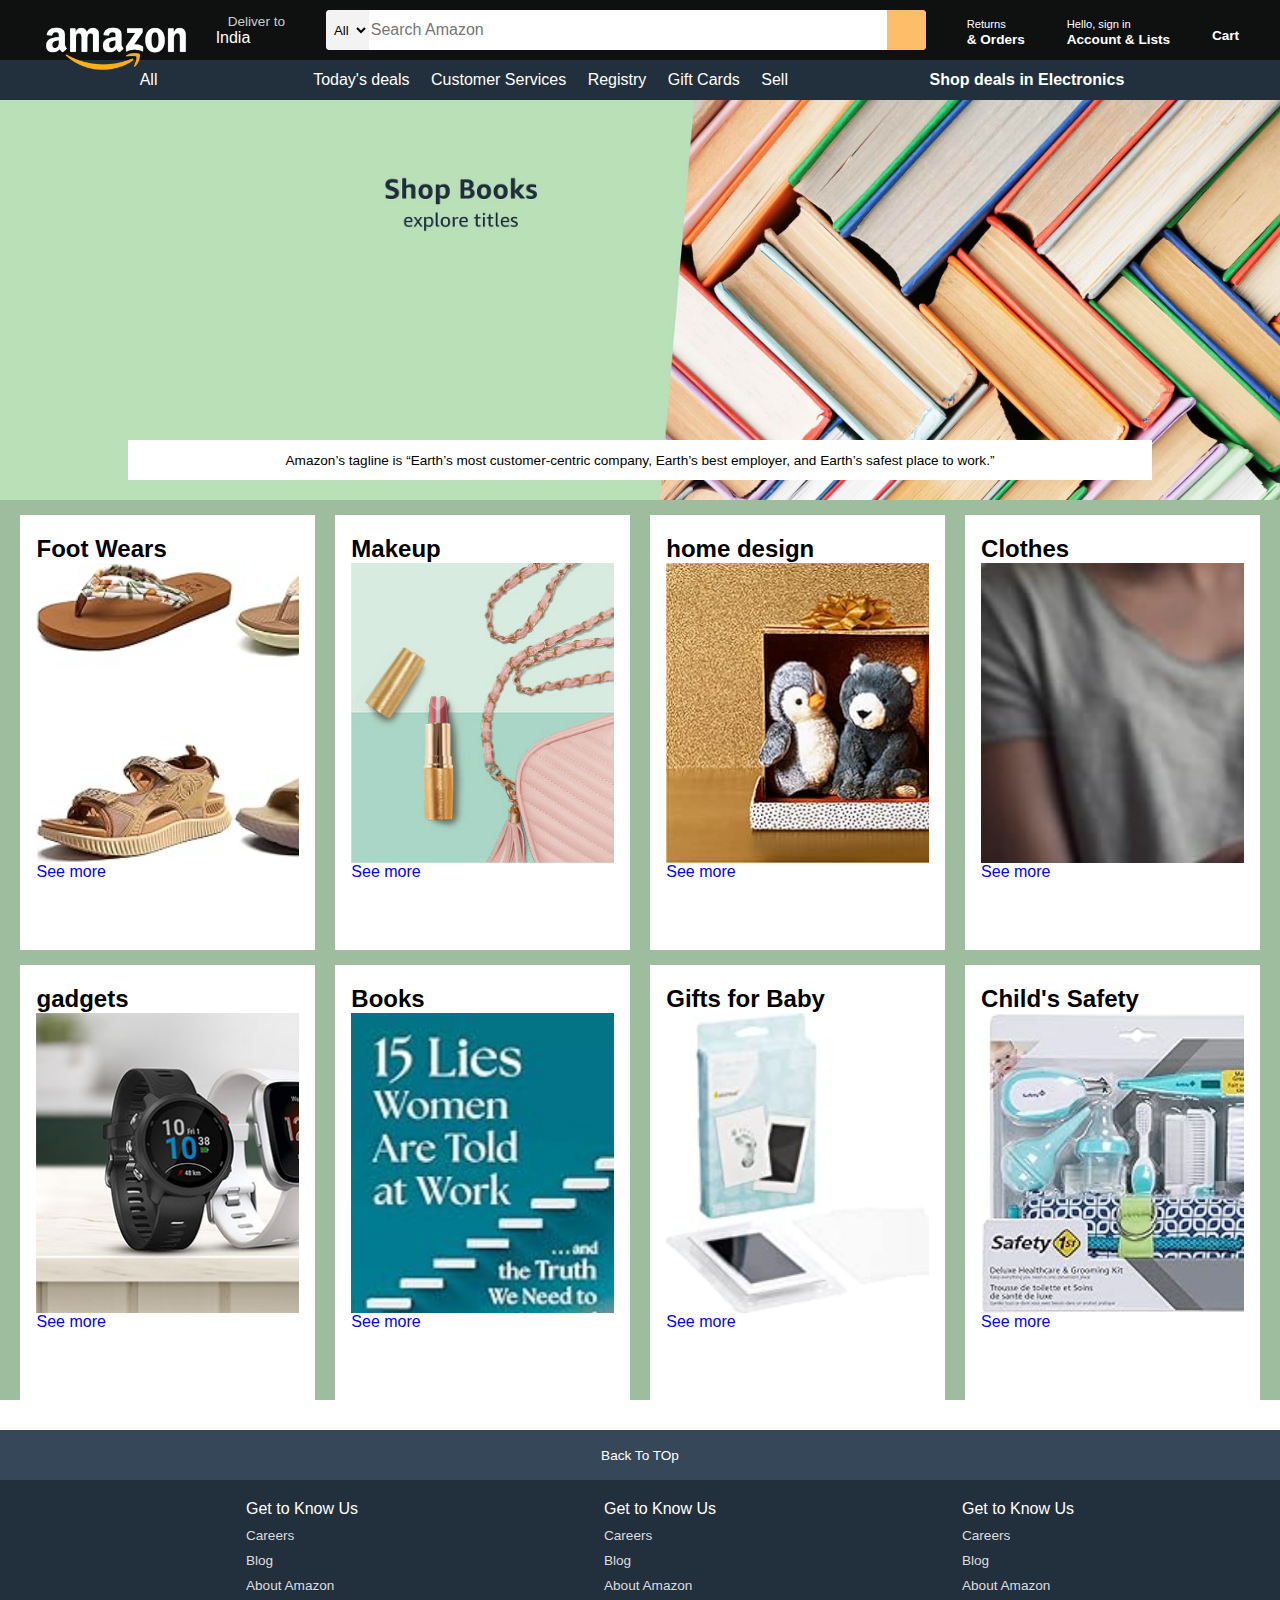
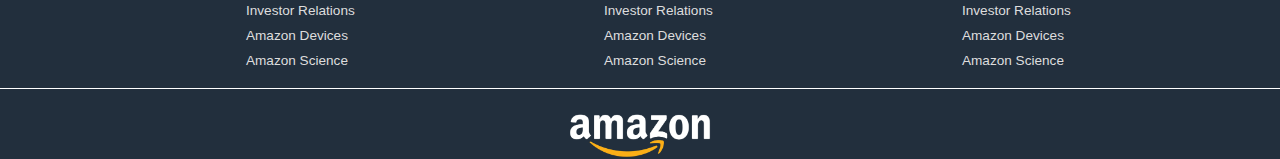
<file: Hello/Index.html>
<!DOCTYPE html>
<html lang="en">
<head>
  <meta charset="UTF-8">
  <meta name="viewport" content="width=device-width, initial-scale=1.0">
  <title>Amazon</title>
  <link rel="stylesheet" href="https://cdnjs.cloudflare.com/ajax/libs/font-awesome/6.5.2/css/all.min.css" integrity="sha512-SnH5WK+bZxgPHs44uWIX+LLJAJ9/2PkPKZ5QiAj6Ta86w+fsb2TkcmfRyVX3pBnMFcV7oQPJkl9QevSCWr3W6A==" crossorigin="anonymous" referrerpolicy="no-referrer" />
  <link rel="stylesheet" href="style.css">
</head>
<body>
  <header>
 <div class="navbar">
  <div class="nav-logo border">
    <div class="logo"></div>
  </div>

  <div class="nav-address border">
    <p class="add-first">Deliver to</p>
    <div class="add-icon">
      <i class="fa-solid fa-location-dot"></i>
      <p class="add-sec">India</p>
    </div>
  </div>

  <div class="nav-search">
    <select class="search-select border">
      <option >All</option>
    </select>
    <input placeholder="Search Amazon" class="search-input">
    <div class="search-icon"> 
      <i class="fa-solid fa-magnifying-glass"></i> </div>
    
  </div>

 <div class="nav-signin border">
  <p><span>Returns </span></p>
  <p class="nav-second">& Orders</p>
 </div>

 
 <div class="nav-returns border">
  <p><span>Hello, sign in</span></p>
  <p class="nav-second">Account & Lists</p>
 </div>


<div class="nav-cart border">
  <i class="fa-solid fa-cart-shopping"></i>
  Cart
</div>

</div>
<div class="panel">
  <div class="panel-all">
    <i class="fa-solid fa-bars"></i>
    All
  </div>
  <div class="panel-ops ">
    <p class="border">Today's deals</p>
    <p class="border">Customer Services</p>
    <p  class="border">Registry</p>
    <p class="border">Gift Cards</p>
    <p class="border">Sell</p>
  </div>
  <div class="panel-deals border">
    Shop deals in Electronics
  </div>
</div>
</header>

<div class="hero-section">
<div class="hero-msg">
  Amazon’s tagline is “Earth’s most customer-centric company, Earth’s best employer, and Earth’s safest place to work.” 
</div>
</div>

<div class="shop-section">
  <div class="box">
    <div class="box-content">
      <h2>Foot Wears</h2>
    <div class="box-img" style="background-image: url('box1.jpg');"></div>
    <p style="color: blue;">See more</p>
    </div>

  </div>
  <div class="box"><div class="box-content">
    <h2>Makeup</h2>
  <div class="box-img" style="background-image: url('box2.jpg');"></div>
  <p style="color: blue;">See more</p>
  </div></div>
  <div class="box"><div class="box-content">
    <h2>home design</h2>
  <div class="box-img" style="background-image: url('box3.jpg');"></div>
  <p style="color: blue;">See more</p>
  </div></div>
  <div class="box"><div class="box-content">
    <h2>Clothes</h2>
  <div class="box-img" style="background-image: url('box4.jpg');"></div>
  <p style="color: blue;">See more</p>
  </div></div>

  <div class="box">
    <div class="box-content">
      <h2>gadgets</h2>
    <div class="box-img" style="background-image: url('box5.jpg');"></div>
    <p style="color: blue;">See more</p>
    </div>

  </div>
  <div class="box"><div class="box-content">
    <h2>Books</h2>
  <div class="box-img" style="background-image: url('box6.jpg');"></div>
  <p style="color: blue;">See more</p>
  </div></div>
  <div class="box"><div class="box-content">
    <h2> Gifts for Baby</h2>
  <div class="box-img" style="background-image: url('box7.jpg');"></div>
  <p style="color: blue;">See more</p>
  </div></div>
  <div class="box"><div class="box-content">
    <h2>Child's Safety</h2>
  <div class="box-img" style="background-image: url('box8.jpg');"></div>
  <p style="color: blue;">See more</p>
  </div></div>
</div>

<footer>


  <div class="foot-pannel1">
    Back To TOp
  </div>
  <div class="foot-pannel2">
    <ul>
    <p> Get to Know Us</p>
      <a>Careers</a>
      <a>Blog</a>
      <a>About Amazon</a>
      <a>Investor Relations</a>
      <a>Amazon Devices</a>
      <a>Amazon Science</a>

    </ul>


    <ul>
      <p> Get to Know Us</p>
        <a href="#">Careers</a>
        <a href="#">Blog</a>
        <a>About Amazon</a>
        <a>Investor Relations</a>
        <a>Amazon Devices</a>
        <a>Amazon Science</a>
  
      </ul>


      <ul>
        <p> Get to Know Us</p>
          <a>Careers</a>
          <a>Blog</a>
          <a>About Amazon</a>
          <a>Investor Relations</a>
          <a>Amazon Devices</a>
          <a>Amazon Science</a>
    
        </ul>

  </div>

  <div class="foot-pannel3">
    <div class="logo">
      
    </div>
  </div>

</footer>
</body>
</html>
</file>
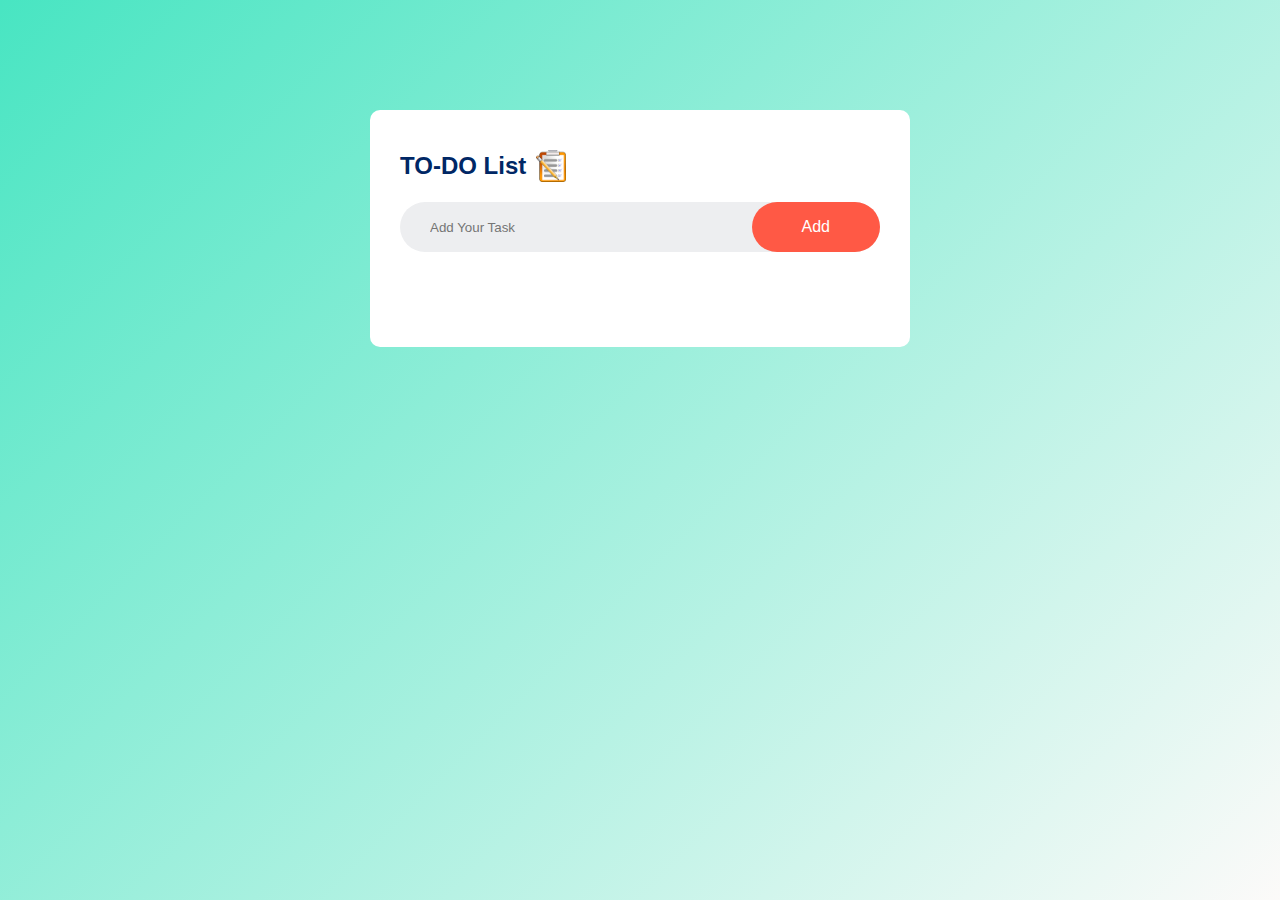
<file: Todo_List/index.html>
<!DOCTYPE html>
<html lang="en">
<head>
    <meta charset="UTF-8">
    <meta name="viewport" content="width=device-width, initial-scale=1.0">
    <title>TODO List</title>
    <link rel="stylesheet" href="style.css">
</head>
<body>
<div class="container">
    <div class="todo-app">
        <h2>TO-DO List <img src="todo.webp"></h2>
        <div class="row">
            <input type="text" id="input-box" placeholder="Add Your Task" >
            <button onclick="addTask()" id="mybtn">Add</button>
        </div>
        <ul id="list-container">
            <!-- <li class ="checked">Task 1</li>
            <li>Task 2</li>
            <li>Task 3</li> -->
        </ul>
    </div>
</div>




<script src="script.js"></script>
</body>
</html>
</file>
<file: Hello/style.css>
*{
    margin: 0;
    font-family: Arial;
    border: border-box;
}

.navbar{
    height: 60px;
    background-color: #0f1111;
    color: white;
    display: flex;
    align-items: center;
    justify-content: space-evenly;
}
.nav-logo{
    height: 50px;
    width: 130px;
}

.logo{
    background-image: url("Amazon-Logo-Download-PNG-Image.webp");
    background-size: cover;
    height: 30px;
    width: 100%;
}

.border{
    border: 1.5px solid transparent;
}
.border:hover{
    border: 1.5px solid white;
    border-radius: 5px;
}

/** box2 **/
.add-first{
color: #cccccc;
font-size: 0.85rem;
margin-left: 15px;
}

.add-sec{
color: #ffffff;
font-size: 1rem;
margin-left: 3px;
}

.add-icon{
    display: flex;
    align-items: center;
}
/** box3 **/ 
.nav-search{
    display: flex;
    justify-content: space-evenly;
    background-color: pink;
    width: 600px;
    height: 40px;
    border-radius: 4px;
}

.nav-search:hover{
    border: 2px solid orange;
}

.search-select{
    background-color: #f3f3f3;
    width: 50px;
    text-align: center;
    border-top-left-radius: 4px;
    border-bottom-left-radius: 4px;
    border: none;
}
.nav-select:hover{
    border: 2px solid orange;
}

.search-input{
    width: 100%;
    font-size: 1rem;
    border: none;
}
.search-icon{
    width: 45px;
    display: flex;
    justify-content: center;
    align-items: center;
    font-size: 1.3rem;
    background-color: #febd68;
    border-top-right-radius: 4px;
    border-bottom-right-radius: 4px;
}

/** box4 **/
span{
    font-size: 0.7rem;
}

.nav-second{
    font-size: 0.85rem ;
    font-weight: 700;
}

/** box 6 **/

.nav-cart i {
    font-size: 30px;
}
.nav-cart{
    font-size: 0.85rem;
    font-weight: 700;
}


/** panel **/
.panel{
    height: 40px;
    background-color: #222f3d;
    display:flex;
    color: white;
    align-items: center;
    justify-content: space-evenly;
    
}
.panel-ops p{
    display: inline;
    font-size: 16px;
    margin-left: 15px;
}
.panel-deals{
    font-size: 0.9;
    font-weight: 700;
    margin-right: 15px;
    
}


/** hero section **/

.hero-section{
    background-image: url("hero section.jpg");
    height: 400px;
    background-size: cover;
    display: flex;
    justify-content: center;
    align-items: flex-end;
    
}

.hero-msg{
    background-color: white;
    color: black;
    height: 40px;
    display: flex;
    align-items: center;
    justify-content: center;
    font-size: 0.85rem;
    width: 80%;
    margin-bottom: 20px;

}

/** shop section **/

.shop-section{
    display: flex;
    flex-wrap: wrap;
    justify-content: space-evenly;
    background-color: #9EBC9E;
}

.box{
    margin-top: 15px;
    /* border: 2px solid black; */
    height: 400px;
    width: 23%;
   background-color: white;
   padding: 20px 0px 15px;
}

.box-img{
    height: 300px;
    background-size: cover;
    background-repeat: no-repeat;
}


.box-content{
    margin-left: 1rem ;
    margin-right: 1rem;
}


footer{
    margin-top: 30px;
}

.foot-pannel1{
    background-color: #37475a;
    color: white;
    height: 50px;
    display: flex;
    justify-content: center;
    align-items: center;
    font-size: 0.85rem;

}

.foot-pannel2{
    background-color: #222f3d;
    color: white;
    display: flex;
    justify-content: space-evenly;
}

ul{
    margin-top: 20px;
    margin-bottom: 20px;
}

ul a{
    
    display: block;
    font-size: 0.85rem;
    margin-top: 10px;
    color: #dddddd;
    text-decoration: none;
    
}

.foot-pannel3{
    background-color: #222f3d;
    color: white;
    border-top: 0.5px solid white;

    height: 70px;
    display: flex;
    justify-content: center;
    align-items: center;


    
}

.logo{
    margin-top: 15px;
background-image: url("Amazon-Logo-Download-PNG-Image.webp");
height: 50px;
background-size: cover;
width: 150px;
}
</file>
<file: Todo_List/style.css>
*{
    margin: 0;
    padding: 0;
    font-family:sans-serif;
    box-sizing: border-box;
}

.container{
    width: 100%;
    height: 100vh;
    background: linear-gradient(135deg,#48E5C2,#FCFAF9);
    padding: 10px;
}

.todo-app{
    width: 100%;
    max-width: 540px;
    background: #fff;
    margin: 100px auto 20px;
    padding: 40px 30px 70px;
    border-radius: 10px;
}

.todo-app h2{
    color: #002765;
    display: flex;
    align-items: center;
    margin-bottom: 20px;

}

.todo-app h2 img{
    width: 30px;
    margin-left: 10px;
}

.row{
    display: flex;
    align-items: center;
    justify-content: space-between;
    background: #edeef0;
    border-radius: 30px;
    padding-left: 20px;
    margin-bottom: 25px;
}

input{
    flex: 1;
    border: none;
    outline: none;
    background: transparent;
    padding: 10px;
}

button{
    border: none;
    outline: none;
    padding: 16px 50px;
    background: #ff5945;
    color: #fff;
    font-size: 16px;
    cursor: pointer;
    border-radius: 40px;
}

ul li{
    list-style: none;
    font-size: 17px;
    padding: 12px 8px 12px 50px;
    user-select: none;
    cursor: pointer;
    position: relative;
}

ul li::before{
    content: '';
    position: absolute;
    height: 28px;
    width: 28px;
    border-radius: 50%;
    background-image: url("unchecked.png");
    background-size: cover;
    background-position: center;
    top: 12px;
    left: 8px;
}

ul li.checked{
    color: #555;
    text-decoration: line-through;
}

ul li.checked::before{
    background-image: url("checked.png");
}

ul li span{
    position: absolute;
    right: 0;
    top: 5px;
    width: 40px;
    height: 40px;
    font-size: 22px;
    color: #555;
    line-height: 40px;
    text-align: center;
    border-radius: 50%;
}

ul li span:hover{
background : #edeef0;
}
</file>
